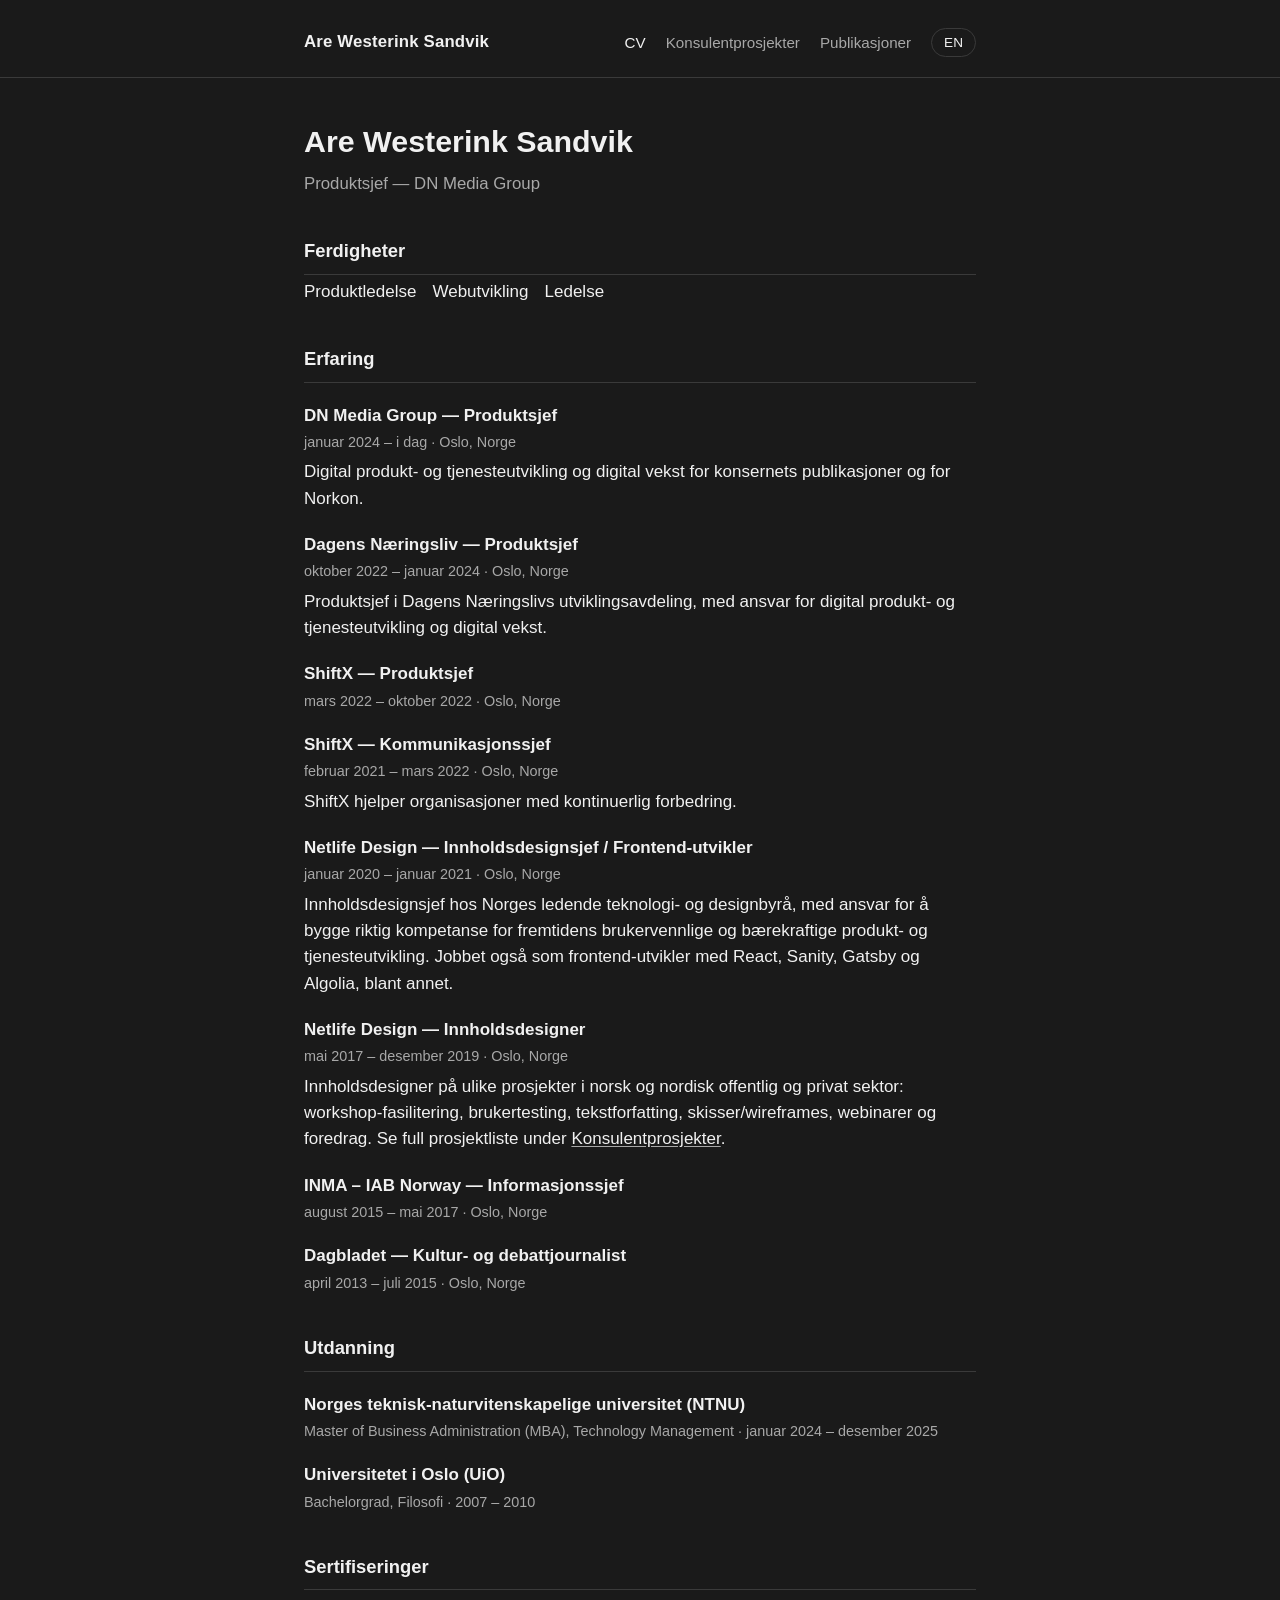
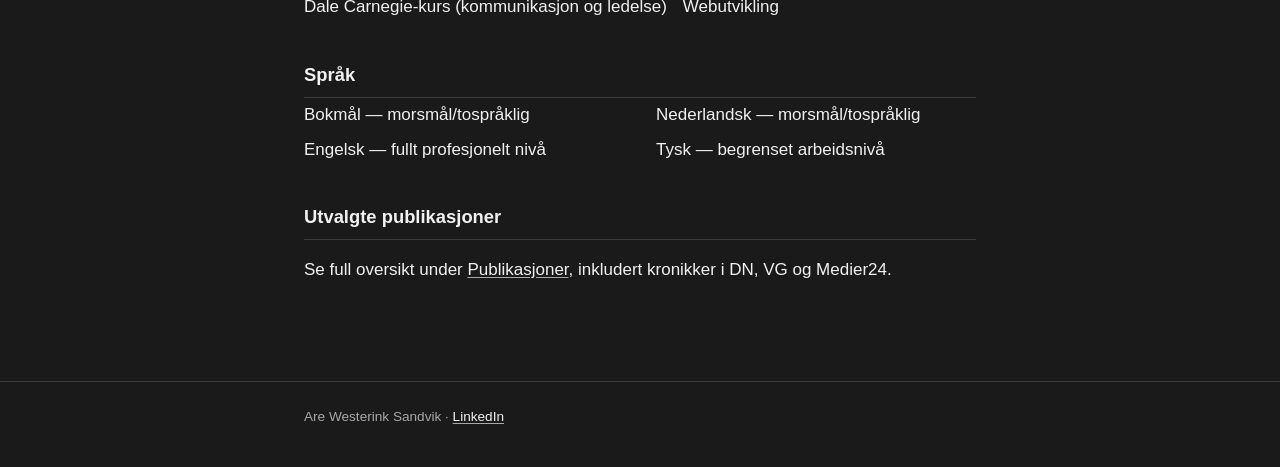
<file: index.html>
<!DOCTYPE html>
<html lang="no">
<head>
<meta charset="UTF-8">
<meta name="viewport" content="width=device-width, initial-scale=1">
<title>Are Westerink Sandvik — CV</title>
<meta name="description" content="Are Westerink Sandvik — Product Manager, DN Media Group. CV, consulting projects, and publications.">
<script src="lang.js"></script>
<link rel="stylesheet" href="style.css">
</head>
<body>

<header class="site-header">
  <div class="wrap">
    <a class="site-title" href="index.html">Are Westerink Sandvik</a>
    <nav class="site-nav">
      <a href="index.html" aria-current="page">
        <span data-lang="no">CV</span><span data-lang="en">CV</span>
      </a>
      <a href="consulting.html">
        <span data-lang="no">Konsulentprosjekter</span><span data-lang="en">Consulting</span>
      </a>
      <a href="publications.html">
        <span data-lang="no">Publikasjoner</span><span data-lang="en">Publications</span>
      </a>
      <button id="lang-toggle" type="button">EN</button>
    </nav>
  </div>
</header>

<main>
  <div class="wrap">

    <h1>Are Westerink Sandvik</h1>
    <p class="subtitle">
      <span data-lang="no">Produktsjef — DN Media Group</span>
      <span data-lang="en">Product Manager — DN Media Group</span>
    </p>

    <section>
      <h2><span data-lang="no">Ferdigheter</span><span data-lang="en">Skills</span></h2>
      <ul class="tag-list">
        <li><span data-lang="no">Produktledelse</span><span data-lang="en">Product management</span></li>
        <li><span data-lang="no">Webutvikling</span><span data-lang="en">Web development</span></li>
        <li><span data-lang="no">Ledelse</span><span data-lang="en">Leadership</span></li>
      </ul>
    </section>

    <section>
      <h2><span data-lang="no">Erfaring</span><span data-lang="en">Experience</span></h2>

      <div class="entry">
        <p class="entry-title">DN Media Group — <span data-lang="no">Produktsjef</span><span data-lang="en">Product Manager</span></p>
        <p class="entry-meta">
          <span data-lang="no">januar 2024 – i dag · Oslo, Norge</span>
          <span data-lang="en">January 2024 – present · Oslo, Norway</span>
        </p>
        <p class="entry-desc">
          <span data-lang="no">Digital produkt- og tjenesteutvikling og digital vekst for konsernets publikasjoner og for Norkon.</span>
          <span data-lang="en">Digital product and service development and digital growth for the group's publications and for Norkon.</span>
        </p>
      </div>

      <div class="entry">
        <p class="entry-title">Dagens Næringsliv — <span data-lang="no">Produktsjef</span><span data-lang="en">Product Manager</span></p>
        <p class="entry-meta">
          <span data-lang="no">oktober 2022 – januar 2024 · Oslo, Norge</span>
          <span data-lang="en">October 2022 – January 2024 · Oslo, Norway</span>
        </p>
        <p class="entry-desc">
          <span data-lang="no">Produktsjef i Dagens Næringslivs utviklingsavdeling, med ansvar for digital produkt- og tjenesteutvikling og digital vekst.</span>
          <span data-lang="en">Product Manager at Dagens Næringsliv's Development Department, working on digital product and service development, and digital growth.</span>
        </p>
      </div>

      <div class="entry">
        <p class="entry-title">ShiftX — <span data-lang="no">Produktsjef</span><span data-lang="en">Product Manager</span></p>
        <p class="entry-meta">
          <span data-lang="no">mars 2022 – oktober 2022 · Oslo, Norge</span>
          <span data-lang="en">March 2022 – October 2022 · Oslo, Norway</span>
        </p>
      </div>

      <div class="entry">
        <p class="entry-title">ShiftX — <span data-lang="no">Kommunikasjonssjef</span><span data-lang="en">Head of Communication</span></p>
        <p class="entry-meta">
          <span data-lang="no">februar 2021 – mars 2022 · Oslo, Norge</span>
          <span data-lang="en">February 2021 – March 2022 · Oslo, Norway</span>
        </p>
        <p class="entry-desc">
          <span data-lang="no">ShiftX hjelper organisasjoner med kontinuerlig forbedring.</span>
          <span data-lang="en">ShiftX helps organizations work with continuous improvement throughout the organization.</span>
        </p>
      </div>

      <div class="entry">
        <p class="entry-title">Netlife Design — <span data-lang="no">Innholdsdesignsjef / Frontend-utvikler</span><span data-lang="en">Head of Content Design / Frontend Developer</span></p>
        <p class="entry-meta">
          <span data-lang="no">januar 2020 – januar 2021 · Oslo, Norge</span>
          <span data-lang="en">January 2020 – January 2021 · Oslo, Norway</span>
        </p>
        <p class="entry-desc">
          <span data-lang="no">Innholdsdesignsjef hos Norges ledende teknologi- og designbyrå, med ansvar for å bygge riktig kompetanse for fremtidens brukervennlige og bærekraftige produkt- og tjenesteutvikling. Jobbet også som frontend-utvikler med React, Sanity, Gatsby og Algolia, blant annet.</span>
          <span data-lang="en">Head of Content Design at Norway's leading tech and design agency, helping build the right competence for the future of user-friendly and sustainable product and service development. Also worked as a frontend developer with React, Sanity, Gatsby, and Algolia, among other technologies.</span>
        </p>
      </div>

      <div class="entry">
        <p class="entry-title">Netlife Design — <span data-lang="no">Innholdsdesigner</span><span data-lang="en">Content Designer</span></p>
        <p class="entry-meta">
          <span data-lang="no">mai 2017 – desember 2019 · Oslo, Norge</span>
          <span data-lang="en">May 2017 – December 2019 · Oslo, Norway</span>
        </p>
        <p class="entry-desc">
          <span data-lang="no">Innholdsdesigner på ulike prosjekter i norsk og nordisk offentlig og privat sektor: workshop-fasilitering, brukertesting, tekstforfatting, skisser/wireframes, webinarer og foredrag. Se full prosjektliste under <a href="consulting.html">Konsulentprosjekter</a>.</span>
          <span data-lang="en">Content Designer on projects across the Norwegian and Nordic public and private sectors: facilitating workshops and user testing, writing copy, creating wireframes, and delivering webinars and conference talks. See the full project list under <a href="consulting.html">Consulting</a>.</span>
        </p>
      </div>

      <div class="entry">
        <p class="entry-title">INMA – IAB Norway — <span data-lang="no">Informasjonssjef</span><span data-lang="en">Head of Information</span></p>
        <p class="entry-meta">
          <span data-lang="no">august 2015 – mai 2017 · Oslo, Norge</span>
          <span data-lang="en">August 2015 – May 2017 · Oslo, Norway</span>
        </p>
      </div>

      <div class="entry">
        <p class="entry-title">Dagbladet — <span data-lang="no">Kultur- og debattjournalist</span><span data-lang="en">Culture and Debate Journalist</span></p>
        <p class="entry-meta">
          <span data-lang="no">april 2013 – juli 2015 · Oslo, Norge</span>
          <span data-lang="en">April 2013 – July 2015 · Oslo, Norway</span>
        </p>
      </div>
    </section>

    <section>
      <h2><span data-lang="no">Utdanning</span><span data-lang="en">Education</span></h2>

      <div class="entry">
        <p class="entry-title">Norges teknisk-naturvitenskapelige universitet (NTNU)</p>
        <p class="entry-meta">
          <span data-lang="no">Master of Business Administration (MBA), Technology Management · januar 2024 – desember 2025</span>
          <span data-lang="en">Master of Business Administration (MBA), Technology Management · January 2024 – December 2025</span>
        </p>
      </div>

      <div class="entry">
        <p class="entry-title">Universitetet i Oslo (UiO)</p>
        <p class="entry-meta">
          <span data-lang="no">Bachelorgrad, Filosofi · 2007 – 2010</span>
          <span data-lang="en">Bachelor's degree, Philosophy · 2007 – 2010</span>
        </p>
      </div>
    </section>

    <section>
      <h2><span data-lang="no">Sertifiseringer</span><span data-lang="en">Certifications</span></h2>
      <ul class="tag-list">
        <li>
          <span data-lang="no">Dale Carnegie-kurs (kommunikasjon og ledelse)</span>
          <span data-lang="en">Dale Carnegie Course (Communication and Leadership)</span>
        </li>
        <li>
          <span data-lang="no">Webutvikling</span>
          <span data-lang="en">Web Development</span>
        </li>
      </ul>
    </section>

    <section>
      <h2><span data-lang="no">Språk</span><span data-lang="en">Languages</span></h2>
      <div class="two-col">
        <div>
          <span data-lang="no">Bokmål — morsmål/tospråklig</span>
          <span data-lang="en">Bokmål, Norwegian — native/bilingual</span>
        </div>
        <div>
          <span data-lang="no">Nederlandsk — morsmål/tospråklig</span>
          <span data-lang="en">Dutch — native/bilingual</span>
        </div>
        <div>
          <span data-lang="no">Engelsk — fullt profesjonelt nivå</span>
          <span data-lang="en">English — full professional proficiency</span>
        </div>
        <div>
          <span data-lang="no">Tysk — begrenset arbeidsnivå</span>
          <span data-lang="en">German — limited working proficiency</span>
        </div>
      </div>
    </section>

    <section>
      <h2><span data-lang="no">Utvalgte publikasjoner</span><span data-lang="en">Selected publications</span></h2>
      <p>
        <span data-lang="no">Se full oversikt under <a href="publications.html">Publikasjoner</a>, inkludert kronikker i DN, VG og Medier24.</span>
        <span data-lang="en">See the full list under <a href="publications.html">Publications</a>, including op-eds in DN, VG, and Medier24.</span>
      </p>
    </section>

  </div>
</main>

<footer class="site-footer">
  <div class="wrap">
    <span data-lang="no">Are Westerink Sandvik · <a href="https://www.linkedin.com/in/aresan">LinkedIn</a></span>
    <span data-lang="en">Are Westerink Sandvik · <a href="https://www.linkedin.com/in/aresan">LinkedIn</a></span>
  </div>
</footer>

</body>
</html>
</file>
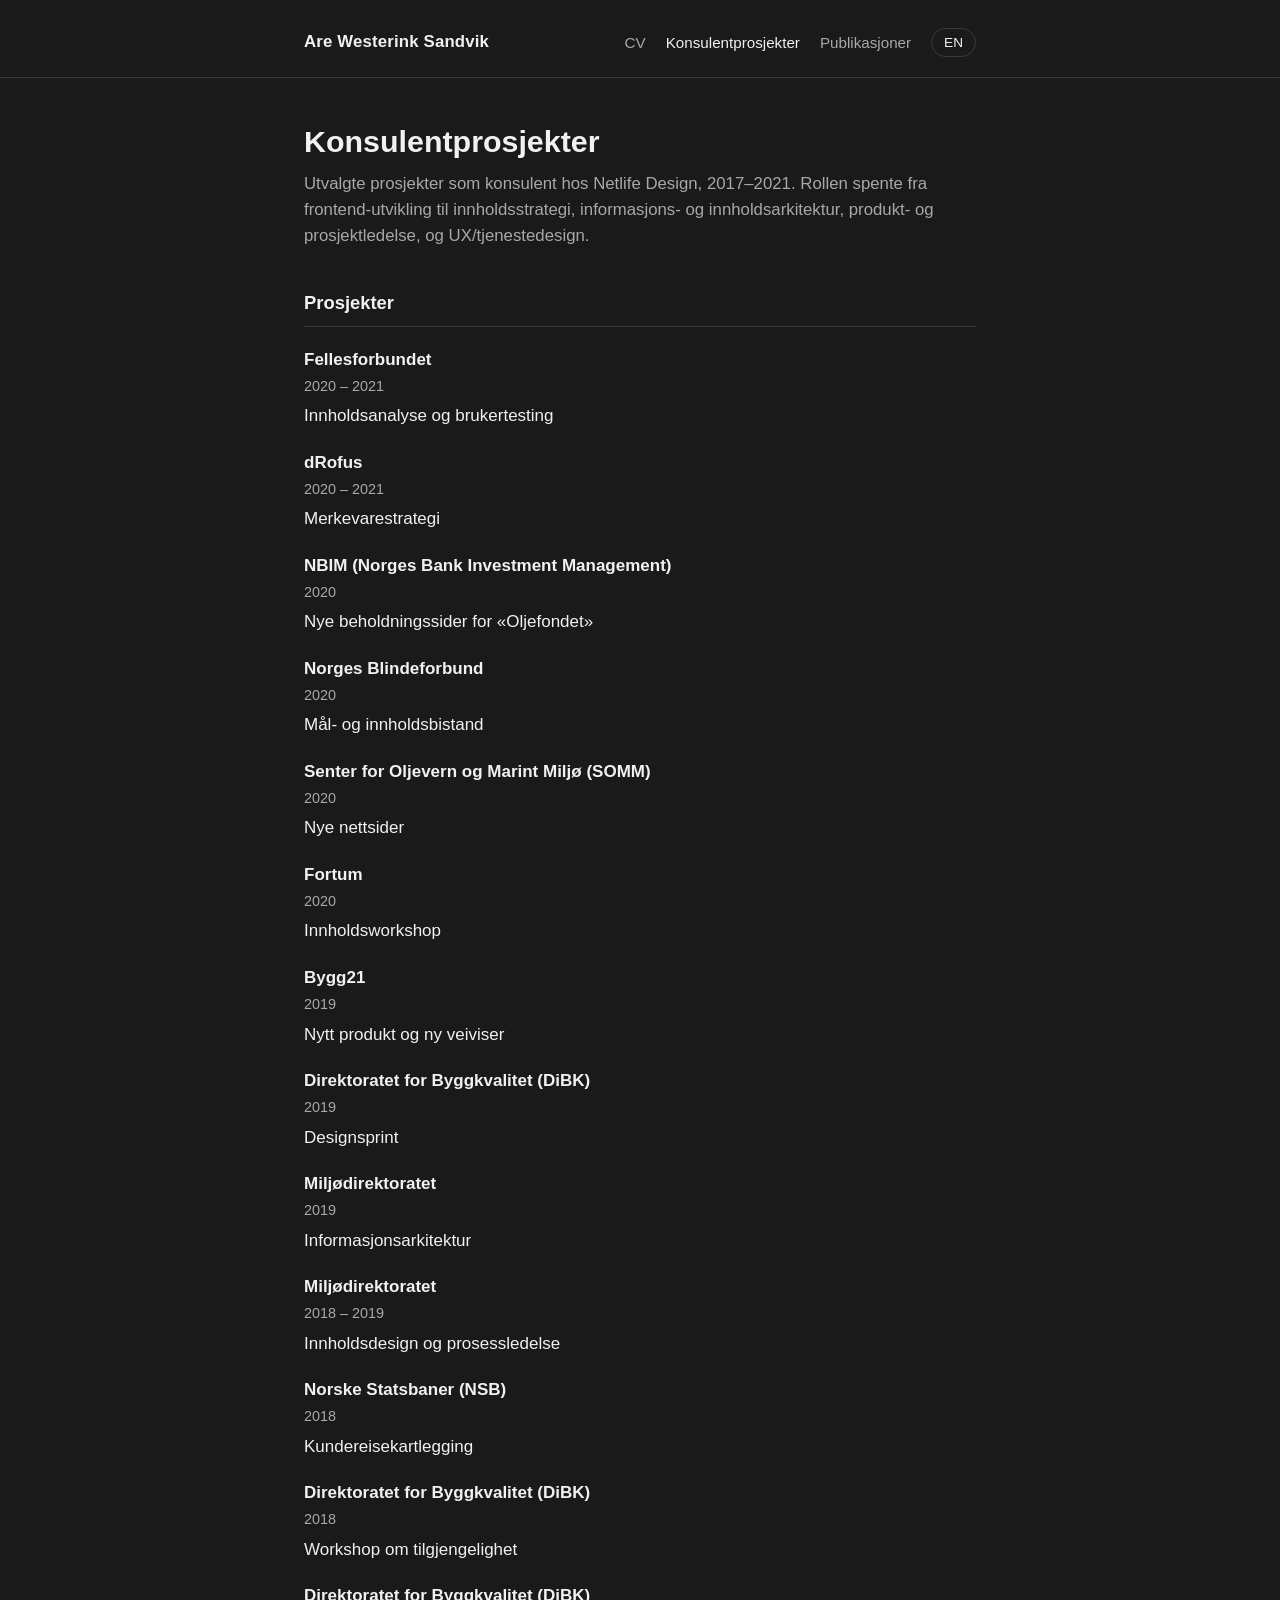
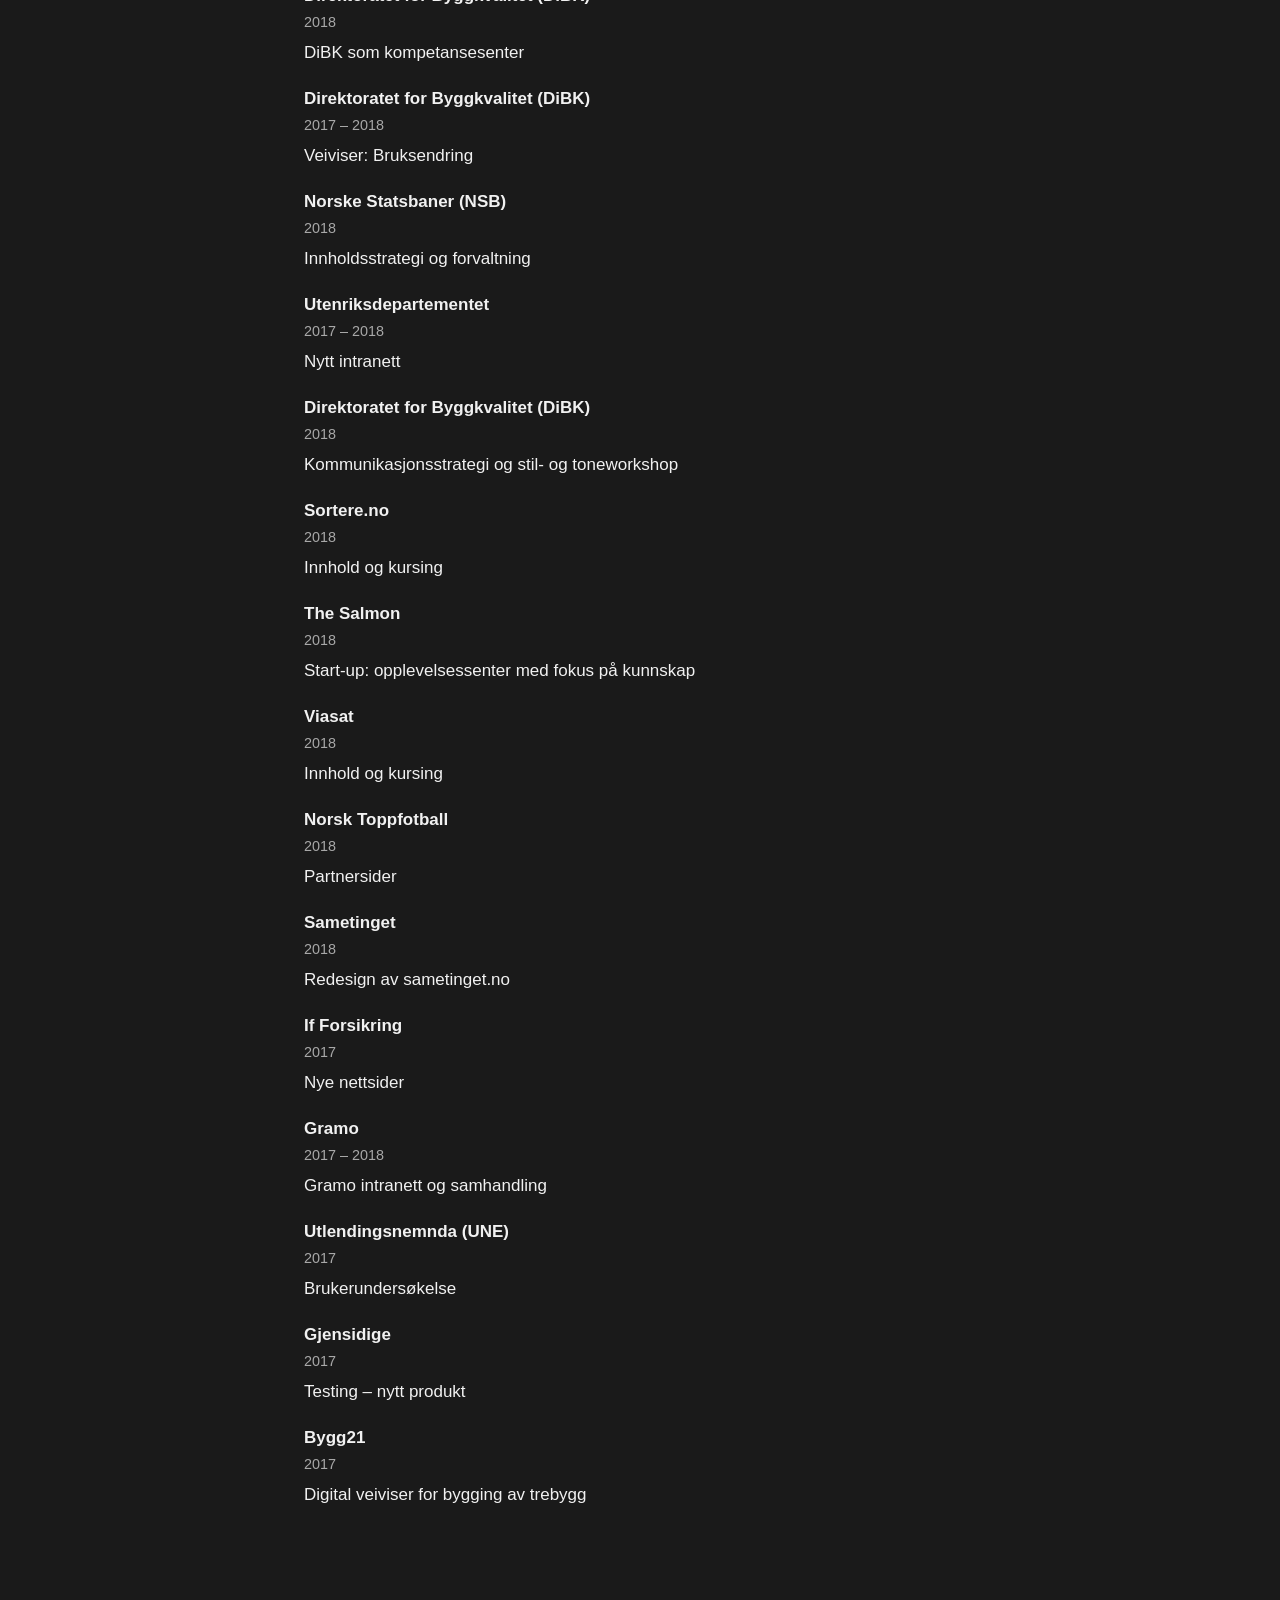
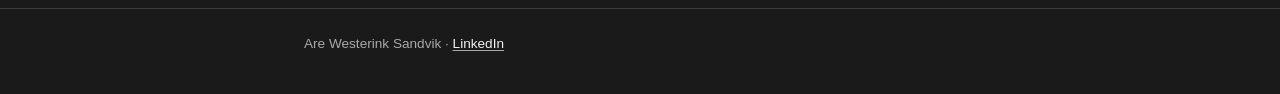
<file: consulting.html>
<!DOCTYPE html>
<html lang="no">
<head>
<meta charset="UTF-8">
<meta name="viewport" content="width=device-width, initial-scale=1">
<title>Are Westerink Sandvik — Consulting projects</title>
<meta name="description" content="Selected consulting projects at Netlife Design, 2017–2021: content strategy, UX, service design, and frontend development.">
<script src="lang.js"></script>
<link rel="stylesheet" href="style.css">
</head>
<body>

<header class="site-header">
  <div class="wrap">
    <a class="site-title" href="index.html">Are Westerink Sandvik</a>
    <nav class="site-nav">
      <a href="index.html">
        <span data-lang="no">CV</span><span data-lang="en">CV</span>
      </a>
      <a href="consulting.html" aria-current="page">
        <span data-lang="no">Konsulentprosjekter</span><span data-lang="en">Consulting</span>
      </a>
      <a href="publications.html">
        <span data-lang="no">Publikasjoner</span><span data-lang="en">Publications</span>
      </a>
      <button id="lang-toggle" type="button">EN</button>
    </nav>
  </div>
</header>

<main>
  <div class="wrap">

    <h1><span data-lang="no">Konsulentprosjekter</span><span data-lang="en">Consulting projects</span></h1>
    <p class="subtitle">
      <span data-lang="no">Utvalgte prosjekter som konsulent hos Netlife Design, 2017–2021. Rollen spente fra frontend-utvikling til innholdsstrategi, informasjons- og innholdsarkitektur, produkt- og prosjektledelse, og UX/tjenestedesign.</span>
      <span data-lang="en">Selected projects as a consultant at Netlife Design, 2017–2021. The role spanned frontend development, content strategy, information and content architecture, product and project management, and UX/service design.</span>
    </p>

    <section>
      <h2><span data-lang="no">Prosjekter</span><span data-lang="en">Projects</span></h2>

      <div class="entry">
        <p class="entry-title">Fellesforbundet</p>
        <p class="entry-meta">2020 – 2021</p>
        <p class="entry-desc"><span data-lang="no">Innholdsanalyse og brukertesting</span><span data-lang="en">Content analysis and user testing</span></p>
      </div>

      <div class="entry">
        <p class="entry-title">dRofus</p>
        <p class="entry-meta">2020 – 2021</p>
        <p class="entry-desc"><span data-lang="no">Merkevarestrategi</span><span data-lang="en">Brand strategy</span></p>
      </div>

      <div class="entry">
        <p class="entry-title">NBIM (Norges Bank Investment Management)</p>
        <p class="entry-meta">2020</p>
        <p class="entry-desc"><span data-lang="no">Nye beholdningssider for «Oljefondet»</span><span data-lang="en">New holdings pages for the Norwegian Government Pension Fund Global ("the Oil Fund")</span></p>
      </div>

      <div class="entry">
        <p class="entry-title">Norges Blindeforbund</p>
        <p class="entry-meta">2020</p>
        <p class="entry-desc"><span data-lang="no">Mål- og innholdsbistand</span><span data-lang="en">Goal-setting and content support</span></p>
      </div>

      <div class="entry">
        <p class="entry-title">Senter for Oljevern og Marint Miljø (SOMM)</p>
        <p class="entry-meta">2020</p>
        <p class="entry-desc"><span data-lang="no">Nye nettsider</span><span data-lang="en">New website</span></p>
      </div>

      <div class="entry">
        <p class="entry-title">Fortum</p>
        <p class="entry-meta">2020</p>
        <p class="entry-desc"><span data-lang="no">Innholdsworkshop</span><span data-lang="en">Content workshop</span></p>
      </div>

      <div class="entry">
        <p class="entry-title">Bygg21</p>
        <p class="entry-meta">2019</p>
        <p class="entry-desc"><span data-lang="no">Nytt produkt og ny veiviser</span><span data-lang="en">New product and new guided wizard</span></p>
      </div>

      <div class="entry">
        <p class="entry-title">Direktoratet for Byggkvalitet (DiBK)</p>
        <p class="entry-meta">2019</p>
        <p class="entry-desc"><span data-lang="no">Designsprint</span><span data-lang="en">Design sprint</span></p>
      </div>

      <div class="entry">
        <p class="entry-title">Miljødirektoratet</p>
        <p class="entry-meta">2019</p>
        <p class="entry-desc"><span data-lang="no">Informasjonsarkitektur</span><span data-lang="en">Information architecture</span></p>
      </div>

      <div class="entry">
        <p class="entry-title">Miljødirektoratet</p>
        <p class="entry-meta">2018 – 2019</p>
        <p class="entry-desc"><span data-lang="no">Innholdsdesign og prosessledelse</span><span data-lang="en">Content design and process facilitation</span></p>
      </div>

      <div class="entry">
        <p class="entry-title">Norske Statsbaner (NSB)</p>
        <p class="entry-meta">2018</p>
        <p class="entry-desc"><span data-lang="no">Kundereisekartlegging</span><span data-lang="en">Customer journey mapping</span></p>
      </div>

      <div class="entry">
        <p class="entry-title">Direktoratet for Byggkvalitet (DiBK)</p>
        <p class="entry-meta">2018</p>
        <p class="entry-desc"><span data-lang="no">Workshop om tilgjengelighet</span><span data-lang="en">Workshop on accessibility</span></p>
      </div>

      <div class="entry">
        <p class="entry-title">Direktoratet for Byggkvalitet (DiBK)</p>
        <p class="entry-meta">2018</p>
        <p class="entry-desc"><span data-lang="no">DiBK som kompetansesenter</span><span data-lang="en">DiBK as a center of expertise</span></p>
      </div>

      <div class="entry">
        <p class="entry-title">Direktoratet for Byggkvalitet (DiBK)</p>
        <p class="entry-meta">2017 – 2018</p>
        <p class="entry-desc"><span data-lang="no">Veiviser: Bruksendring</span><span data-lang="en">Guided wizard: Change of use</span></p>
      </div>

      <div class="entry">
        <p class="entry-title">Norske Statsbaner (NSB)</p>
        <p class="entry-meta">2018</p>
        <p class="entry-desc"><span data-lang="no">Innholdsstrategi og forvaltning</span><span data-lang="en">Content strategy and governance</span></p>
      </div>

      <div class="entry">
        <p class="entry-title"><span data-lang="no">Utenriksdepartementet</span><span data-lang="en">The Norwegian Ministry of Foreign Affairs</span></p>
        <p class="entry-meta">2017 – 2018</p>
        <p class="entry-desc"><span data-lang="no">Nytt intranett</span><span data-lang="en">New intranet</span></p>
      </div>

      <div class="entry">
        <p class="entry-title">Direktoratet for Byggkvalitet (DiBK)</p>
        <p class="entry-meta">2018</p>
        <p class="entry-desc"><span data-lang="no">Kommunikasjonsstrategi og stil- og toneworkshop</span><span data-lang="en">Communication strategy and tone-of-voice workshop</span></p>
      </div>

      <div class="entry">
        <p class="entry-title">Sortere.no</p>
        <p class="entry-meta">2018</p>
        <p class="entry-desc"><span data-lang="no">Innhold og kursing</span><span data-lang="en">Content and training</span></p>
      </div>

      <div class="entry">
        <p class="entry-title">The Salmon</p>
        <p class="entry-meta">2018</p>
        <p class="entry-desc"><span data-lang="no">Start-up: opplevelsessenter med fokus på kunnskap</span><span data-lang="en">Start-up: knowledge-focused experience center</span></p>
      </div>

      <div class="entry">
        <p class="entry-title">Viasat</p>
        <p class="entry-meta">2018</p>
        <p class="entry-desc"><span data-lang="no">Innhold og kursing</span><span data-lang="en">Content and training</span></p>
      </div>

      <div class="entry">
        <p class="entry-title">Norsk Toppfotball</p>
        <p class="entry-meta">2018</p>
        <p class="entry-desc"><span data-lang="no">Partnersider</span><span data-lang="en">Partner pages</span></p>
      </div>

      <div class="entry">
        <p class="entry-title">Sametinget</p>
        <p class="entry-meta">2018</p>
        <p class="entry-desc"><span data-lang="no">Redesign av sametinget.no</span><span data-lang="en">Redesign of sametinget.no</span></p>
      </div>

      <div class="entry">
        <p class="entry-title">If Forsikring</p>
        <p class="entry-meta">2017</p>
        <p class="entry-desc"><span data-lang="no">Nye nettsider</span><span data-lang="en">New website</span></p>
      </div>

      <div class="entry">
        <p class="entry-title">Gramo</p>
        <p class="entry-meta">2017 – 2018</p>
        <p class="entry-desc"><span data-lang="no">Gramo intranett og samhandling</span><span data-lang="en">Gramo intranet and collaboration</span></p>
      </div>

      <div class="entry">
        <p class="entry-title">Utlendingsnemnda (UNE)</p>
        <p class="entry-meta">2017</p>
        <p class="entry-desc"><span data-lang="no">Brukerundersøkelse</span><span data-lang="en">User research</span></p>
      </div>

      <div class="entry">
        <p class="entry-title">Gjensidige</p>
        <p class="entry-meta">2017</p>
        <p class="entry-desc"><span data-lang="no">Testing – nytt produkt</span><span data-lang="en">Testing – new product</span></p>
      </div>

      <div class="entry">
        <p class="entry-title">Bygg21</p>
        <p class="entry-meta">2017</p>
        <p class="entry-desc">
          <span data-lang="no">Digital veiviser for bygging av trebygg</span>
          <span data-lang="en">Digital guide for building wooden buildings</span>
        </p>
      </div>

    </section>

  </div>
</main>

<footer class="site-footer">
  <div class="wrap">
    <span data-lang="no">Are Westerink Sandvik · <a href="https://www.linkedin.com/in/aresan">LinkedIn</a></span>
    <span data-lang="en">Are Westerink Sandvik · <a href="https://www.linkedin.com/in/aresan">LinkedIn</a></span>
  </div>
</footer>

</body>
</html>
</file>
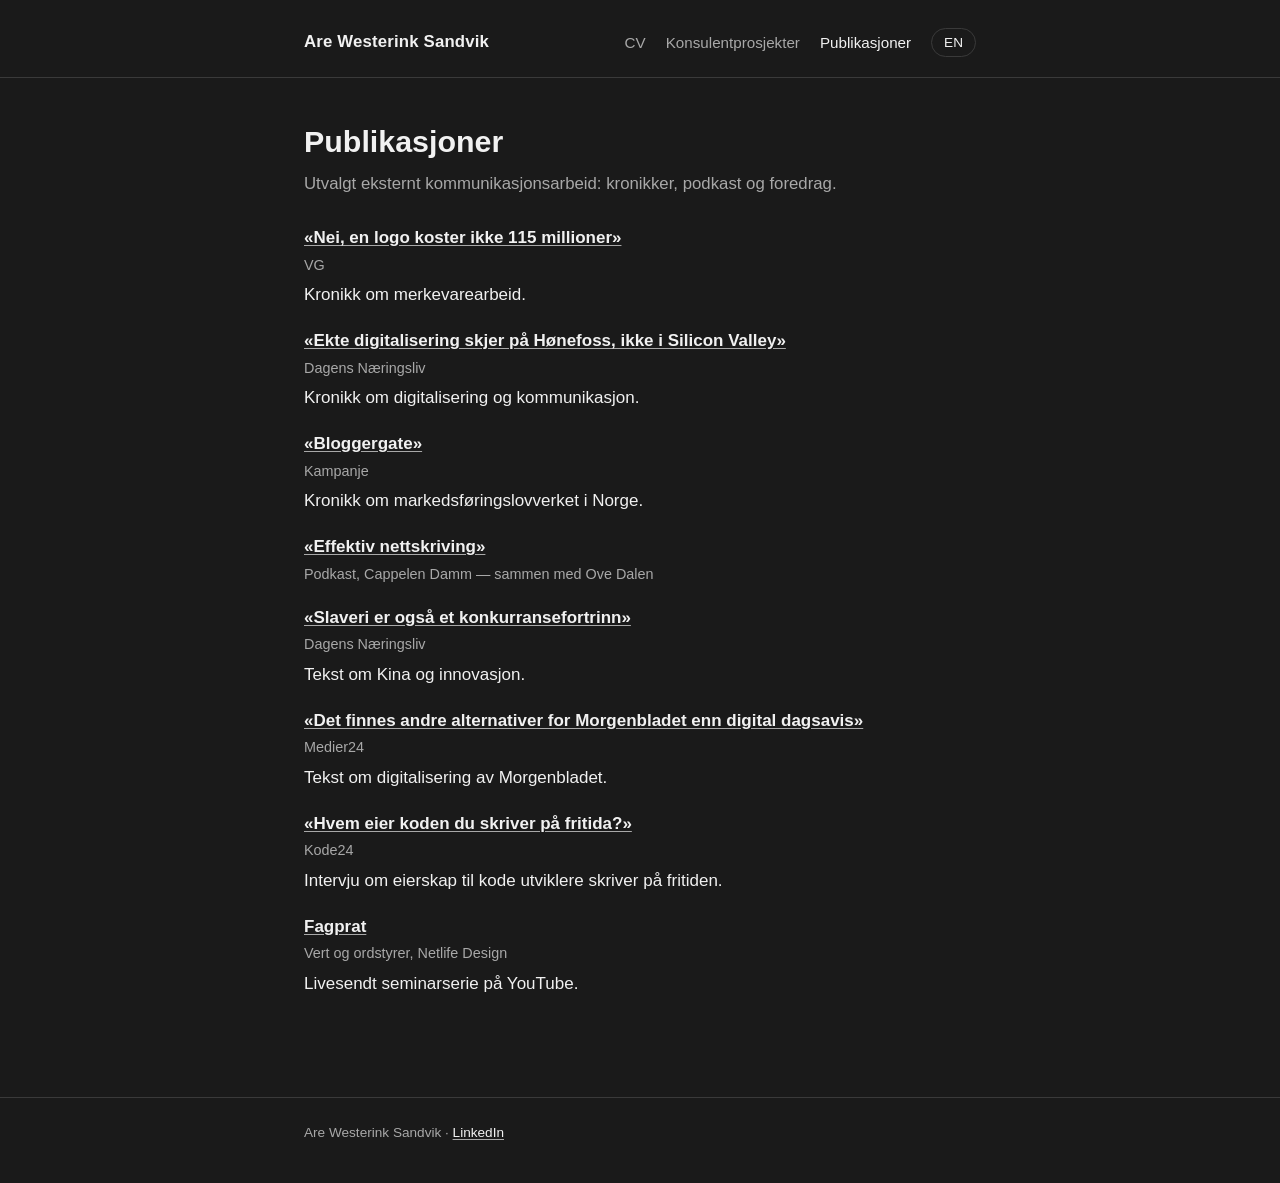
<file: publications.html>
<!DOCTYPE html>
<html lang="no">
<head>
<meta charset="UTF-8">
<meta name="viewport" content="width=device-width, initial-scale=1">
<title>Are Westerink Sandvik — Publications</title>
<meta name="description" content="Selected published writing, media appearances, and speaking by Are Westerink Sandvik.">
<script src="lang.js"></script>
<link rel="stylesheet" href="style.css">
</head>
<body>

<header class="site-header">
  <div class="wrap">
    <a class="site-title" href="index.html">Are Westerink Sandvik</a>
    <nav class="site-nav">
      <a href="index.html">
        <span data-lang="no">CV</span><span data-lang="en">CV</span>
      </a>
      <a href="consulting.html">
        <span data-lang="no">Konsulentprosjekter</span><span data-lang="en">Consulting</span>
      </a>
      <a href="publications.html" aria-current="page">
        <span data-lang="no">Publikasjoner</span><span data-lang="en">Publications</span>
      </a>
      <button id="lang-toggle" type="button">EN</button>
    </nav>
  </div>
</header>

<main>
  <div class="wrap">

    <h1><span data-lang="no">Publikasjoner</span><span data-lang="en">Publications</span></h1>
    <p class="subtitle">
      <span data-lang="no">Utvalgt eksternt kommunikasjonsarbeid: kronikker, podkast og foredrag.</span>
      <span data-lang="en">Selected external communication work: op-eds, a podcast, and speaking.</span>
    </p>

    <section>
      <div class="entry">
        <p class="entry-title">
          <a href="https://www.vg.no/nyheter/meninger/i/Xw18gr/nei-en-logo-koster-ikke-115-millioner">«Nei, en logo koster ikke 115 millioner»</a>
        </p>
        <p class="entry-meta">VG</p>
        <p class="entry-desc">
          <span data-lang="no">Kronikk om merkevarearbeid.</span>
          <span data-lang="en">Op-ed on brand work and what a logo actually costs.</span>
        </p>
      </div>

      <div class="entry">
        <p class="entry-title">
          <a href="https://www.dn.no/innlegg/digitalisering/teknologi/offentlige-tjenester/innlegg-ekte-digitalisering-skjer-pa-honefoss-ikke-i-silicon-valley/2-1-872733">«Ekte digitalisering skjer på Hønefoss, ikke i Silicon Valley»</a>
        </p>
        <p class="entry-meta">Dagens Næringsliv</p>
        <p class="entry-desc">
          <span data-lang="no">Kronikk om digitalisering og kommunikasjon.</span>
          <span data-lang="en">Op-ed on digitalization and communication.</span>
        </p>
      </div>

      <div class="entry">
        <p class="entry-title">
          <a href="https://kampanje.com/markedsforing/2015/11/--bloggergate/">«Bloggergate»</a>
        </p>
        <p class="entry-meta">Kampanje</p>
        <p class="entry-desc">
          <span data-lang="no">Kronikk om markedsføringslovverket i Norge.</span>
          <span data-lang="en">Op-ed on Norwegian marketing law.</span>
        </p>
      </div>

      <div class="entry">
        <p class="entry-title">
          <a href="http://bit.ly/2BSYSHu">«Effektiv nettskriving»</a>
        </p>
        <p class="entry-meta">
          <span data-lang="no">Podkast, Cappelen Damm — sammen med Ove Dalen</span>
          <span data-lang="en">Podcast, Cappelen Damm — with Ove Dalen</span>
        </p>
      </div>

      <div class="entry">
        <p class="entry-title">
          <a href="http://bit.ly/2CMGodl">«Slaveri er også et konkurransefortrinn»</a>
        </p>
        <p class="entry-meta">Dagens Næringsliv</p>
        <p class="entry-desc">
          <span data-lang="no">Tekst om Kina og innovasjon.</span>
          <span data-lang="en">Piece on China and innovation.</span>
        </p>
      </div>

      <div class="entry">
        <p class="entry-title">
          <a href="https://www.medier24.no/artikler/det-finnes-andre-alternativer-for-morgen-bladet-enn-digital-dagsavis/475131">«Det finnes andre alternativer for Morgenbladet enn digital dagsavis»</a>
        </p>
        <p class="entry-meta">Medier24</p>
        <p class="entry-desc">
          <span data-lang="no">Tekst om digitalisering av Morgenbladet.</span>
          <span data-lang="en">Piece on the digitalization of Morgenbladet.</span>
        </p>
      </div>

      <div class="entry">
        <p class="entry-title">
          <a href="https://www.kode24.no/kodenytt/hvem-eier-koden-du-skriver-pa-fritida/73693518">«Hvem eier koden du skriver på fritida?»</a>
        </p>
        <p class="entry-meta">Kode24</p>
        <p class="entry-desc">
          <span data-lang="no">Intervju om eierskap til kode utviklere skriver på fritiden.</span>
          <span data-lang="en">Interview on who owns code developers write in their spare time.</span>
        </p>
      </div>

      <div class="entry">
        <p class="entry-title">
          <a href="https://www.youtube.com/channel/UCmYw-Vw7-I8aW61Q45zkfUg">Fagprat</a>
        </p>
        <p class="entry-meta">
          <span data-lang="no">Vert og ordstyrer, Netlife Design</span>
          <span data-lang="en">Host and moderator, Netlife Design</span>
        </p>
        <p class="entry-desc">
          <span data-lang="no">Livesendt seminarserie på YouTube.</span>
          <span data-lang="en">Livestreamed seminar series on YouTube.</span>
        </p>
      </div>

    </section>

  </div>
</main>

<footer class="site-footer">
  <div class="wrap">
    <span data-lang="no">Are Westerink Sandvik · <a href="https://www.linkedin.com/in/aresan">LinkedIn</a></span>
    <span data-lang="en">Are Westerink Sandvik · <a href="https://www.linkedin.com/in/aresan">LinkedIn</a></span>
  </div>
</footer>

</body>
</html>
</file>
<file: style.css>
/* aresandvik.com — shared stylesheet */

:root {
  --bg: #1A1A1A;
  --fg: #F1F1F1;
  --muted: #A8A8A8;
  --accent: #F1F1F1;
  --border: #3A3A3A;
  --max-width: 720px;
}

* {
  box-sizing: border-box;
}

html, body {
  margin: 0;
  padding: 0;
}

body {
  background: var(--bg);
  color: var(--fg);
  font-family: -apple-system, BlinkMacSystemFont, "Segoe UI", Roboto, Helvetica, Arial, sans-serif;
  line-height: 1.55;
  font-size: 17px;
}

a {
  color: var(--fg);
  text-decoration-color: var(--muted);
  text-underline-offset: 2px;
}

a:hover {
  text-decoration-color: var(--fg);
}

.wrap {
  max-width: var(--max-width);
  margin: 0 auto;
  padding: 0 24px;
}

header.site-header {
  border-bottom: 1px solid var(--border);
  padding: 28px 0 20px;
}

.site-header .wrap {
  display: flex;
  align-items: center;
  justify-content: space-between;
  flex-wrap: wrap;
  gap: 12px;
}

.site-title {
  font-size: 1.05rem;
  font-weight: 600;
  letter-spacing: 0.01em;
  text-decoration: none;
}

nav.site-nav {
  display: flex;
  align-items: center;
  gap: 20px;
  flex-wrap: wrap;
}

nav.site-nav a {
  font-size: 0.95rem;
  color: var(--muted);
  text-decoration: none;
}

nav.site-nav a:hover,
nav.site-nav a[aria-current="page"] {
  color: var(--fg);
}

#lang-toggle {
  background: transparent;
  border: 1px solid var(--border);
  color: var(--fg);
  font-size: 0.85rem;
  padding: 6px 12px;
  border-radius: 999px;
  cursor: pointer;
  font-family: inherit;
}

#lang-toggle:hover {
  border-color: var(--fg);
}

main {
  padding: 40px 0 80px;
}

h1 {
  font-size: 1.9rem;
  margin: 0 0 6px;
}

h2 {
  font-size: 1.15rem;
  margin: 40px 0 4px;
  border-bottom: 1px solid var(--border);
  padding-bottom: 8px;
}

.subtitle {
  color: var(--muted);
  margin: 0 0 28px;
  font-size: 1.05rem;
}

.entry {
  margin: 20px 0;
}

.entry-title {
  font-weight: 600;
  margin: 0;
}

.entry-meta {
  color: var(--muted);
  font-size: 0.9rem;
  margin: 2px 0 6px;
}

.entry-desc {
  margin: 0;
}

.tag-list {
  display: flex;
  flex-wrap: wrap;
  gap: 8px 16px;
  padding: 0;
  margin: 0;
  list-style: none;
}

.two-col {
  display: grid;
  grid-template-columns: 1fr 1fr;
  gap: 8px 32px;
}

footer.site-footer {
  border-top: 1px solid var(--border);
  color: var(--muted);
  font-size: 0.85rem;
  padding: 24px 0 40px;
}

/* Language visibility toggle */
html.lang-no [data-lang="en"] { display: none; }
html.lang-en [data-lang="no"] { display: none; }

@media (max-width: 560px) {
  .two-col { grid-template-columns: 1fr; }
  h1 { font-size: 1.6rem; }
}
</file>
